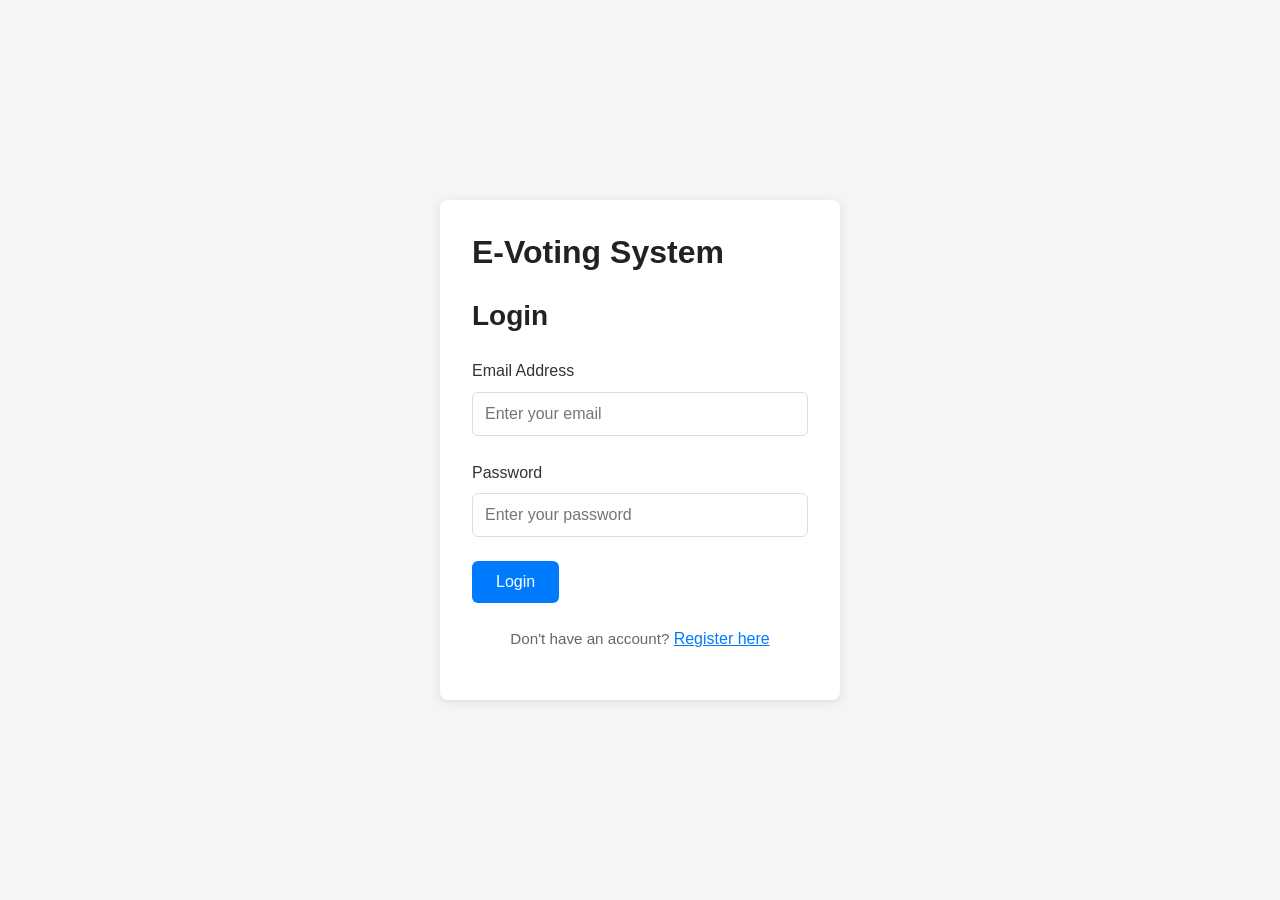
<file: index.html>
<!DOCTYPE html>
<html lang="en">
<head>
    <meta charset="UTF-8">
    <meta name="viewport" content="width=device-width, initial-scale=1.0">
    <title>E-Voting System - Login & Sign Up</title>
    <link rel="stylesheet" href="css/styles.css">
</head>
<body>
    <main class="auth-container">
        <div class="auth-wrapper">
            <div id="auth-error" class="alert alert-error hidden" role="alert"></div>
            <!-- Login Section -->
            <section id="login-section" class="auth-section active">
                <h1>E-Voting System</h1>
                <h2>Login</h2>
                <form id="login-form" class="auth-form">
                    <div class="form-group">
                        <label for="login-email">Email Address</label>
                        <input 
                            type="email" 
                            id="login-email" 
                            name="email" 
                            placeholder="Enter your email"
                            required
                        >
                    </div>
                    <div class="form-group">
                        <label for="login-password">Password</label>
                        <input 
                            type="password" 
                            id="login-password" 
                            name="password" 
                            placeholder="Enter your password"
                            required
                        >
                    </div>
                    <button type="submit" class="btn btn-primary">Login</button>
                </form>
                <p class="auth-toggle">
                    Don't have an account? 
                    <button type="button" class="toggle-btn" id="toggle-register">Register here</button>
                </p>
            </section>

            <!-- Register Section -->
            <section id="register-section" class="auth-section">
                <h1>E-Voting System</h1>
                <h2>Create Account</h2>
                <form id="register-form" class="auth-form">
                    <div class="form-group">
                        <label for="register-name">Full Name</label>
                        <input
                            type="text"
                            id="register-name"
                            name="name"
                            placeholder="Enter your full name"
                            required
                        >
                    </div>
                    <div class="form-group">
                        <label for="register-email">Email Address</label>
                        <input
                            type="email"
                            id="register-email"
                            name="email"
                            placeholder="Enter your email"
                            required
                        >
                    </div>
                    <div class="form-group">
                        <label for="register-password">Password</label>
                        <input
                            type="password"
                            id="register-password"
                            name="password"
                            placeholder="Enter a strong password"
                            required
                        >
                    </div>
                    <button type="submit" class="btn btn-primary">Register</button>
                </form>
                <p class="auth-toggle">
                    Already have an account? 
                    <button type="button" class="toggle-btn" id="toggle-login">Login here</button>
                </p>
            </section>
        </div>
    </main>

    <script src="js/auth.js"></script>
</body>
</html>
</file>
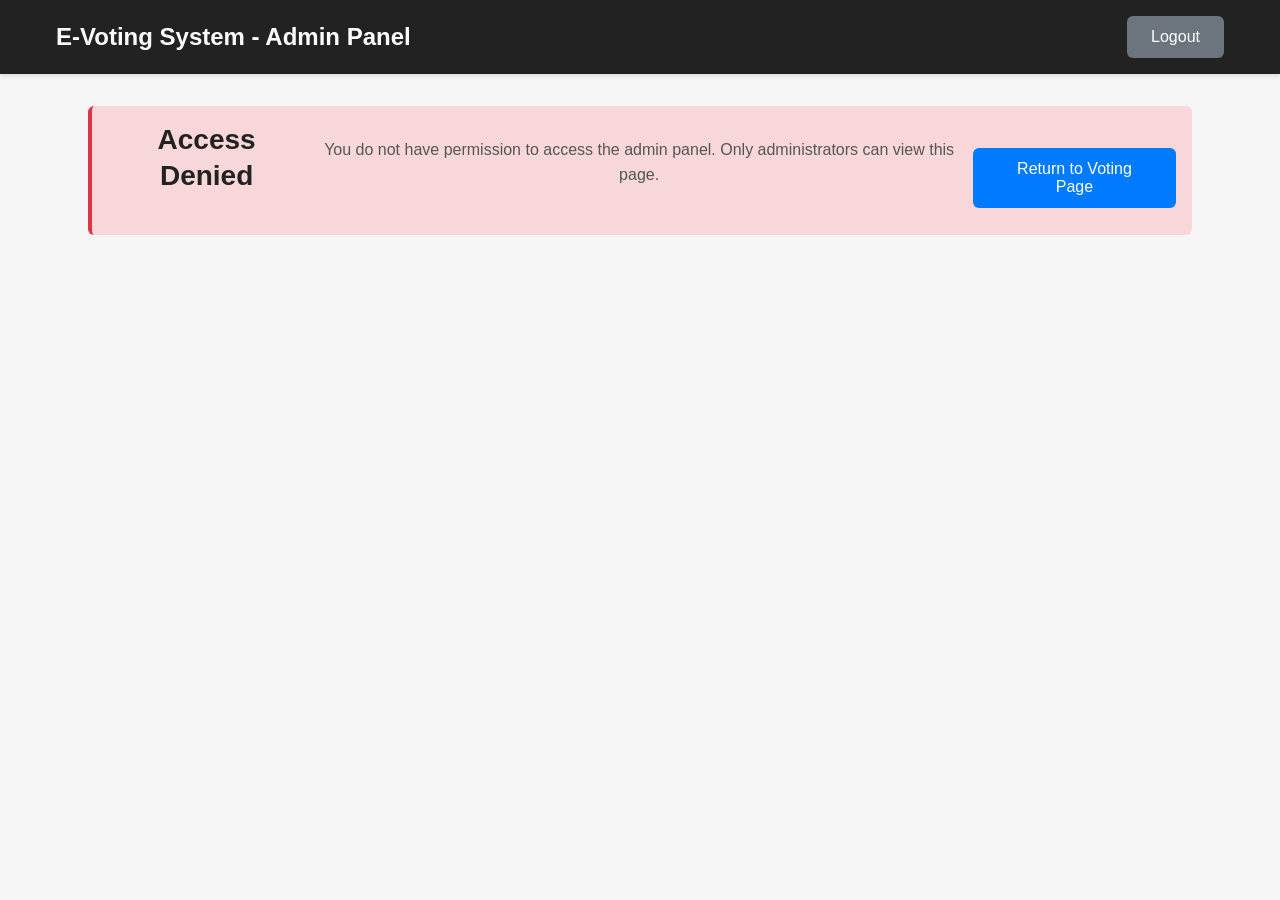
<file: admin.html>
<!DOCTYPE html>
<html lang="en">
<head>
    <meta charset="UTF-8">
    <meta name="viewport" content="width=device-width, initial-scale=1.0">
    <title>E-Voting System - Admin Results</title>
    <link rel="stylesheet" href="css/styles.css">
</head>
<body>
    <header class="navbar">
        <nav class="nav-container">
            <h1 class="nav-brand">E-Voting System - Admin Panel</h1>
            <ul class="nav-menu">
                <li><span id="admin-name" class="user-info"></span></li>
                <li><button id="admin-logout-btn" class="btn btn-secondary">Logout</button></li>
            </ul>
        </nav>
    </header>

    <main class="admin-container">
        <div id="access-denied" class="alert alert-error hidden" role="alert" style="margin: 2rem; text-align: center;">
            <h2>Access Denied</h2>
            <p>You do not have permission to access the admin panel. Only administrators can view this page.</p>
            <button onclick="window.location.href='vote.html'" class="btn btn-primary" style="margin-top: 1rem;">Return to Voting Page</button>
        </div>
        <div id="admin-content" class="admin-wrapper">
            <!-- Alert messages -->
            <div id="admin-alert" class="admin-alert hidden" role="alert">
                <span id="admin-alert-text"></span>
                <button class="alert-close" onclick="closeAlert()">×</button>
            </div>

            <!-- Loading spinner -->
            <div id="loading-spinner" class="loading-spinner hidden">
                <div class="spinner"></div>
                <p>Loading results...</p>
            </div>

            <section class="results-header">
                <h2>Election Results Dashboard</h2>
                <div class="results-stats">
                    <div class="stat-card">
                        <h4>Total Votes</h4>
                        <p id="total-votes" class="stat-number">0</p>
                    </div>
                    <div class="stat-card">
                        <h4>Voting Status</h4>
                        <p id="voting-status" class="stat-text">Active</p>
                    </div>
                </div>
            </section>

            <section class="results-section">
                <div class="results-header-actions">
                    <h3>Candidate Results</h3>
                    <button id="refresh-results-btn" class="btn btn-primary btn-sm">🔄 Auto-Refresh</button>
                </div>
                <div class="table-responsive">
                    <table class="results-table">
                        <thead>
                            <tr>
                                <th>Candidate Name</th>
                                <th>Party</th>
                                <th>Vote Count</th>
                                <th>Percentage</th>
                            </tr>
                        </thead>
                        <tbody id="results-table-body">
                            <!-- Results will be loaded here by JavaScript -->
                        </tbody>
                    </table>
                </div>
                <div id="results-container" class="results-container hidden">
                    <!-- Fallback card display if needed -->
                </div>
            </section>

            <section class="results-chart">
                <h3>Vote Distribution</h3>
                <canvas id="results-chart" width="400" height="200"></canvas>
            </section>

            <section class="admin-actions">
                <button id="export-results-btn" class="btn btn-secondary">📥 Export Results</button>
                <button id="start-voting-btn" class="btn btn-success">▶️ Start Voting</button>
                <button id="end-voting-btn" class="btn btn-danger">⏹️ End Voting</button>
            </section>
        </div>
        </div>
    </main>

    <script src="js/admin.js"></script>
</body>
</html>
</file>
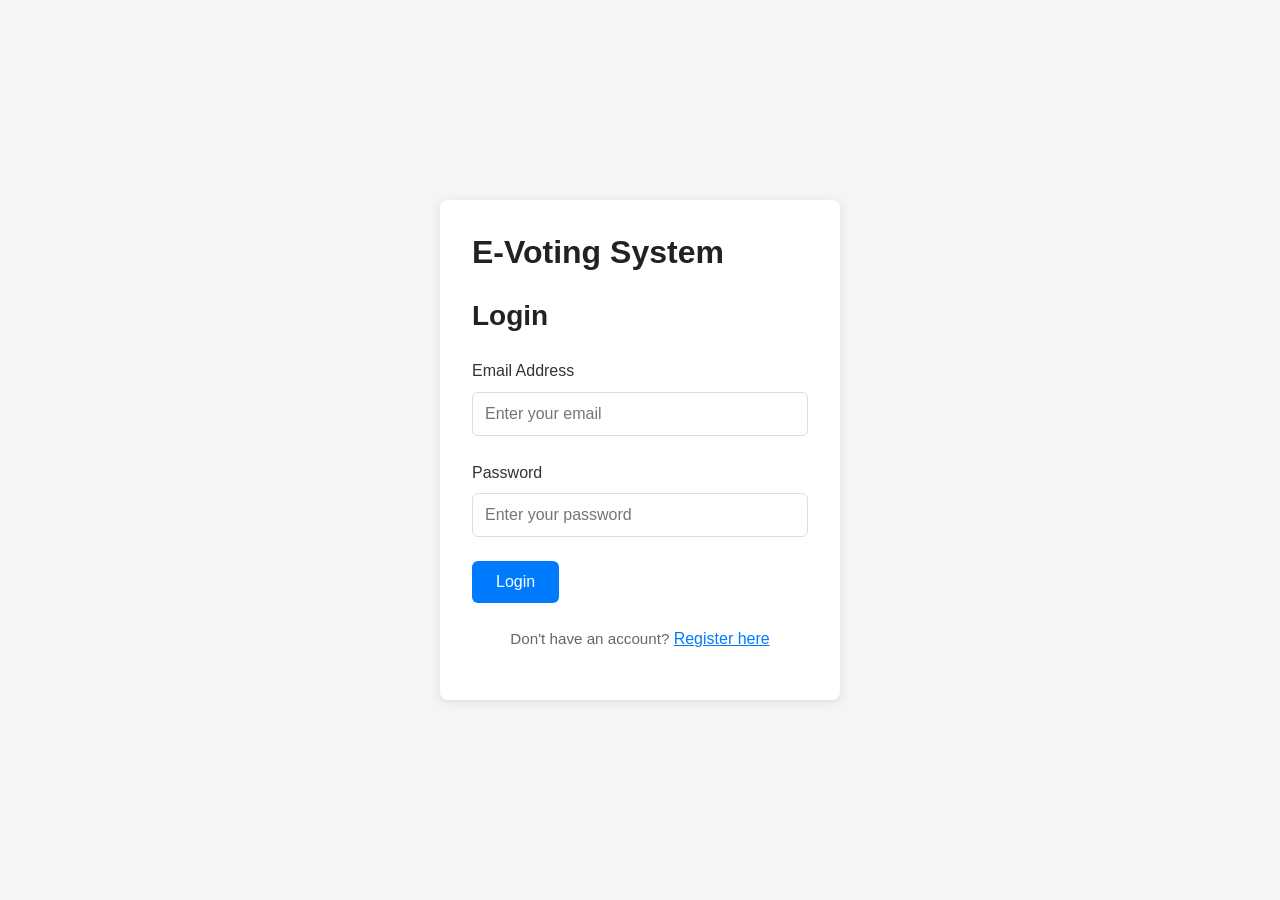
<file: vote.html>
<!DOCTYPE html>
<html lang="en">
<head>
    <meta charset="UTF-8">
    <meta name="viewport" content="width=device-width, initial-scale=1.0">
    <title>E-Voting System - Vote</title>
    <link rel="stylesheet" href="css/styles.css">
</head>
<body>
    <header class="navbar">
        <nav class="nav-container">
            <h1 class="nav-brand">E-Voting System</h1>
            <ul class="nav-menu">
                <li><span id="user-name" class="user-info"></span></li>
                <li><button id="logout-btn" class="btn btn-secondary">Logout</button></li>
            </ul>
        </nav>
    </header>

    <main class="voting-container">
        <div class="voting-wrapper">
            <section class="voting-instructions">
                <h2>Welcome to the Voting Dashboard</h2>
                <p>Please select your preferred candidate from the list below. You can only vote once.</p>
            </section>

            <section class="voting-status">
                <div class="status-card">
                    <p>You have <span id="votes-remaining">1</span> vote(s) remaining</p>
                    <p id="voted-status" class="hidden">You have already voted.</p>
                </div>
            </section>

            <section id="candidates-section" class="candidates-section">
                <h3>Choose Your Candidate</h3>
                <p class="candidates-intro">Review the candidates below and select the one you wish to vote for.</p>
                <div id="candidates-list" class="candidates-grid">
                    <!-- Candidates will be loaded here by JavaScript -->
                </div>
            </section>

            <section class="voting-actions">
                <button id="submit-vote-btn" class="btn btn-primary" disabled>Submit Vote</button>
                <button id="cancel-vote-btn" class="btn btn-secondary">Cancel</button>
            </section>

            <div id="vote-confirmation" class="modal hidden">
                <div class="modal-content">
                    <h3>Confirm Your Vote</h3>
                    <p>You have selected: <strong id="selected-candidate-name"></strong></p>
                    <p class="warning">This action cannot be undone. Are you sure?</p>
                    <div class="modal-actions">
                        <button id="confirm-vote-btn" class="btn btn-primary">Confirm Vote</button>
                        <button id="cancel-confirm-btn" class="btn btn-secondary">Cancel</button>
                    </div>
                </div>
            </div>

            <div id="success-message" class="alert alert-success hidden">
                <p>Your vote has been submitted successfully!</p>
            </div>
        </div>
    </main>

    <script src="js/vote.js"></script>
</body>
</html>
</file>
<file: css/styles.css>
/* ============================================
   Global Styles
   ============================================ */

* {
    margin: 0;
    padding: 0;
    box-sizing: border-box;
}

html {
    font-size: 16px;
}

body {
    font-family: 'Segoe UI', Tahoma, Geneva, Verdana, sans-serif;
    color: #333;
    background-color: #f5f5f5;
    line-height: 1.6;
}

/* ============================================
   Typography
   ============================================ */

h1, h2, h3, h4, h5, h6 {
    font-weight: 600;
    margin-bottom: 1rem;
    color: #222;
    line-height: 1.3;
}

h1 {
    font-size: 2rem;
    margin-bottom: 1.5rem;
}

h2 {
    font-size: 1.75rem;
    margin-bottom: 1.5rem;
}

h3 {
    font-size: 1.5rem;
    margin-bottom: 1rem;
}

h4 {
    font-size: 1.25rem;
    margin-bottom: 0.75rem;
}

p {
    margin-bottom: 1rem;
    color: #555;
    line-height: 1.6;
}

/* ============================================
   Buttons
   ============================================ */

.btn {
    padding: 0.75rem 1.5rem;
    border: none;
    border-radius: 0.375rem;
    font-size: 1rem;
    font-weight: 500;
    cursor: pointer;
    transition: all 0.3s ease;
    text-decoration: none;
    display: inline-block;
    position: relative;
}

.btn:disabled {
    opacity: 0.6;
    cursor: not-allowed;
    pointer-events: none;
}

.btn.loading {
    opacity: 0.8;
    pointer-events: none;
}

.btn.loading::after {
    content: '';
    display: inline-block;
    width: 14px;
    height: 14px;
    margin-left: 0.5rem;
    border: 2px solid rgba(255, 255, 255, 0.3);
    border-radius: 50%;
    border-top-color: white;
    animation: spin 0.6s linear infinite;
    vertical-align: middle;
}

.btn-primary {
    background-color: #007bff;
    color: white;
}

.btn-primary:hover {
    background-color: #0056b3;
}

.btn-secondary {
    background-color: #6c757d;
    color: white;
}

.btn-secondary:hover {
    background-color: #545b62;
}

.btn-success {
    background-color: #28a745;
    color: white;
}

.btn-success:hover {
    background-color: #1e7e34;
}

.btn-danger {
    background-color: #dc3545;
    color: white;
}

.btn-danger:hover {
    background-color: #a02622;
}

.btn:disabled {
    opacity: 0.5;
    cursor: not-allowed;
}

.toggle-btn {
    background: none;
    border: none;
    color: #007bff;
    cursor: pointer;
    text-decoration: underline;
    font-size: 1rem;
    padding: 0;
}

.toggle-btn:hover {
    color: #0056b3;
}

/* ============================================
   Forms
   ============================================ */

.form-group {
    margin-bottom: 1.5rem;
}

label {
    display: block;
    margin-bottom: 0.5rem;
    font-weight: 500;
    color: #333;
}

input[type="text"],
input[type="email"],
input[type="password"],
input[type="date"],
textarea,
select {
    width: 100%;
    padding: 0.75rem;
    border: 1px solid #ddd;
    border-radius: 0.375rem;
    font-size: 1rem;
    font-family: inherit;
    transition: border-color 0.3s ease;
}

input[type="text"]:focus,
input[type="email"]:focus,
input[type="password"]:focus,
input[type="date"]:focus,
textarea:focus,
select:focus {
    outline: none;
    border-color: #007bff;
    box-shadow: 0 0 0 3px rgba(0, 123, 255, 0.1);
}

/* ============================================
   Alerts
   ============================================ */

.alert {
    padding: 1rem;
    border-radius: 0.375rem;
    margin-bottom: 1rem;
    border-left: 4px solid;
    display: flex;
    align-items: center;
    justify-content: space-between;
    animation: slideInDown 0.3s ease;
    font-weight: 500;
}

.alert.hidden {
    display: none !important;
}

.alert-success {
    background-color: #d4edda;
    border-color: #28a745;
    color: #155724;
}

.alert-error {
    background-color: #f8d7da;
    border-color: #dc3545;
    color: #721c24;
}

.alert-warning {
    background-color: #fff3cd;
    border-color: #ffc107;
    color: #856404;
}

.alert-info {
    background-color: #d1ecf1;
    border-color: #17a2b8;
    color: #0c5460;
}

.alert-close {
    background: none;
    border: none;
    font-size: 1.5rem;
    cursor: pointer;
    color: inherit;
    padding: 0;
    margin-left: 1rem;
    opacity: 0.8;
    transition: opacity 0.2s ease;
}

.alert-close:hover {
    opacity: 1;
}

.admin-alert {
    position: fixed;
    top: 80px;
    right: 20px;
    max-width: 400px;
    z-index: 1001;
    animation: slideInRight 0.3s ease;
    box-shadow: 0 4px 12px rgba(0, 0, 0, 0.15);
}

/* Loading Spinner */
.loading-spinner {
    display: flex;
    flex-direction: column;
    align-items: center;
    justify-content: center;
    padding: 3rem;
    text-align: center;
    animation: fadeIn 0.3s ease;
}

.loading-spinner.hidden {
    display: none;
}

.spinner {
    border: 4px solid #f3f3f3;
    border-top: 4px solid #007bff;
    border-radius: 50%;
    width: 40px;
    height: 40px;
    animation: spin 1s linear infinite;
    margin-bottom: 1rem;
}

@keyframes spin {
    0% { transform: rotate(0deg); }
    100% { transform: rotate(360deg); }
}

@keyframes slideInDown {
    from {
        transform: translateY(-100%);
        opacity: 0;
    }
    to {
        transform: translateY(0);
        opacity: 1;
    }
}

@keyframes slideInRight {
    from {
        transform: translateX(400px);
        opacity: 0;
    }
    to {
        transform: translateX(0);
        opacity: 1;
    }
}

@keyframes fadeIn {
    from {
        opacity: 0;
    }
    to {
        opacity: 1;
    }
}

.hidden {
    display: none !important;
}

/* ============================================
   Navbar
   ============================================ */

.navbar {
    background-color: #222;
    color: white;
    padding: 1rem 0;
    box-shadow: 0 2px 4px rgba(0, 0, 0, 0.1);
}

.nav-container {
    max-width: 1200px;
    margin: 0 auto;
    padding: 0 1rem;
    display: flex;
    justify-content: space-between;
    align-items: center;
}

.nav-brand {
    color: white;
    margin: 0;
    font-size: 1.5rem;
}

.nav-menu {
    list-style: none;
    display: flex;
    align-items: center;
    gap: 2rem;
}

.user-info {
    color: #ddd;
    font-size: 0.95rem;
}

/* ============================================
   Authentication Pages
   ============================================ */

.auth-container {
    display: flex;
    justify-content: center;
    align-items: center;
    min-height: 100vh;
    padding: 2rem 1rem;
}

.auth-wrapper {
    background-color: white;
    border-radius: 0.5rem;
    box-shadow: 0 2px 10px rgba(0, 0, 0, 0.1);
    width: 100%;
    max-width: 400px;
    padding: 2rem;
}

.auth-section {
    display: none;
}

.auth-section.active {
    display: block;
}

.auth-form {
    margin-top: 1.5rem;
}

.auth-toggle {
    text-align: center;
    margin-top: 1.5rem;
    color: #666;
    font-size: 0.95rem;
}

/* ============================================
   Voting Page
   ============================================ */

.voting-container {
    max-width: 1000px;
    margin: 2rem auto;
    padding: 0 1rem;
}

.voting-wrapper {
    background-color: white;
    border-radius: 0.5rem;
    box-shadow: 0 2px 10px rgba(0, 0, 0, 0.1);
    padding: 2rem;
}

.voting-instructions {
    margin-bottom: 2rem;
    padding: 1rem;
    background-color: #f8f9fa;
    border-left: 4px solid #007bff;
    border-radius: 0.375rem;
}

.voting-instructions p {
    margin-bottom: 0;
}

.voting-status {
    margin-bottom: 2rem;
}

.status-card {
    background-color: #e7f3ff;
    border: 1px solid #b3d9ff;
    border-radius: 0.375rem;
    padding: 1rem;
    text-align: center;
}

.status-card p {
    margin-bottom: 0.5rem;
}

.candidates-section {
    margin-bottom: 2rem;
}

.candidates-section h3 {
    margin-top: 0;
}

.candidates-intro {
    color: #666;
    margin-bottom: 1.5rem;
}

.candidates-grid {
    display: grid;
    grid-template-columns: repeat(auto-fill, minmax(280px, 1fr));
    gap: 1.5rem;
    margin-top: 1rem;
}

.candidate-card {
    background: linear-gradient(135deg, #f8f9fa 0%, #ffffff 100%);
    border: 2px solid #e0e0e0;
    border-radius: 0.5rem;
    padding: 1.75rem;
    cursor: pointer;
    transition: all 0.3s ease;
    text-align: center;
    box-shadow: 0 2px 8px rgba(0, 0, 0, 0.08);
    display: flex;
    flex-direction: column;
    justify-content: space-between;
    min-height: 280px;
}

.candidate-card:hover {
    border-color: #007bff;
    box-shadow: 0 6px 16px rgba(0, 123, 255, 0.2);
    transform: translateY(-4px);
}

.candidate-card.selected {
    background: linear-gradient(135deg, #e7f3ff 0%, #f0f8ff 100%);
    border-color: #0056b3;
    box-shadow: 0 6px 16px rgba(0, 123, 255, 0.3);
}

.candidate-card-content {
    display: flex;
    flex-direction: column;
    gap: 1rem;
    align-items: center;
}

.candidate-name {
    font-size: 1.3rem;
    font-weight: 700;
    color: #222;
    margin: 0;
    word-break: break-word;
}

.candidate-party {
    color: #666;
    font-size: 0.95rem;
    font-weight: 500;
    margin: 0;
    text-transform: capitalize;
}

.candidate-vote-btn {
    margin-top: 0.5rem;
    min-width: 120px;
    font-weight: 600;
    padding: 0.65rem 1.25rem;
    border-radius: 0.375rem;
    transition: all 0.2s ease;
}

.candidate-vote-btn:active:not(:disabled) {
    transform: scale(0.98);
}

.candidate-vote-btn:disabled {
    opacity: 0.6;
    cursor: not-allowed;
}

.voting-actions {
    display: flex;
    gap: 1rem;
    margin-top: 2rem;
    justify-content: center;
}

.voting-actions .btn {
    min-width: 150px;
}

/* ============================================
   Modal
   ============================================ */

.modal {
    position: fixed;
    top: 0;
    left: 0;
    width: 100%;
    height: 100%;
    background-color: rgba(0, 0, 0, 0.5);
    display: flex;
    justify-content: center;
    align-items: center;
    z-index: 1000;
}

.modal.hidden {
    display: none;
}

.modal-content {
    background-color: white;
    border-radius: 0.5rem;
    padding: 2rem;
    max-width: 400px;
    box-shadow: 0 4px 20px rgba(0, 0, 0, 0.2);
}

.modal-content h3 {
    margin-bottom: 1rem;
}

.warning {
    color: #dc3545;
    font-weight: 500;
    margin-bottom: 1.5rem;
}

.modal-actions {
    display: flex;
    gap: 1rem;
    justify-content: flex-end;
}

/* ============================================
   Admin Page
   ============================================ */

.admin-container {
    max-width: 1200px;
    margin: 2rem auto;
    padding: 0 1rem;
}

.admin-wrapper {
    background-color: white;
    border-radius: 0.5rem;
    box-shadow: 0 2px 10px rgba(0, 0, 0, 0.1);
    padding: 2rem;
}

.results-header {
    margin-bottom: 2rem;
    border-bottom: 2px solid #eee;
    padding-bottom: 1.5rem;
}

.results-stats {
    display: grid;
    grid-template-columns: repeat(auto-fit, minmax(200px, 1fr));
    gap: 1.5rem;
    margin-top: 1.5rem;
}

.stat-card {
    background-color: #f8f9fa;
    border: 1px solid #ddd;
    border-radius: 0.375rem;
    padding: 1.5rem;
    text-align: center;
}

.stat-card h4 {
    margin-bottom: 1rem;
    color: #666;
}

.stat-number {
    font-size: 2rem;
    font-weight: bold;
    color: #007bff;
    margin: 0;
}

.stat-text {
    font-size: 1.25rem;
    color: #28a745;
    margin: 0;
}

.results-section {
    margin-bottom: 2rem;
}

.results-header-actions {
    display: flex;
    justify-content: space-between;
    align-items: center;
    margin-bottom: 1.5rem;
}

.results-header-actions h3 {
    margin: 0;
}

.btn-sm {
    padding: 0.5rem 1rem;
    font-size: 0.9rem;
}

.table-responsive {
    overflow-x: auto;
    margin-bottom: 1rem;
}

.results-table {
    width: 100%;
    border-collapse: collapse;
    background-color: white;
    border-radius: 0.375rem;
    overflow: hidden;
    box-shadow: 0 1px 3px rgba(0, 0, 0, 0.1);
}

.results-table thead {
    background-color: #007bff;
    color: white;
}

.results-table th {
    padding: 1rem;
    text-align: left;
    font-weight: 600;
    font-size: 0.95rem;
    text-transform: uppercase;
    letter-spacing: 0.5px;
}

.results-table td {
    padding: 1rem;
    border-bottom: 1px solid #eee;
    color: #333;
}

.results-table tbody tr:hover {
    background-color: #f8f9fa;
    transition: background-color 0.2s ease;
}

.results-table tbody tr:last-child td {
    border-bottom: none;
}

.results-container {
    display: grid;
    grid-template-columns: repeat(auto-fill, minmax(300px, 1fr));
    gap: 1.5rem;
    margin-top: 1rem;
}

.result-card {
    background-color: #f8f9fa;
    border: 1px solid #ddd;
    border-radius: 0.375rem;
    padding: 1.5rem;
}

.result-card-header {
    display: flex;
    justify-content: space-between;
    align-items: center;
    margin-bottom: 1rem;
    border-bottom: 1px solid #ddd;
    padding-bottom: 1rem;
}

.result-card-name {
    font-weight: 600;
    color: #222;
}

.result-card-party {
    color: #666;
    font-size: 0.9rem;
}

.result-card-votes {
    margin-bottom: 1rem;
}

.result-card-votes p {
    margin: 0.5rem 0;
    color: #555;
}

.vote-count {
    font-size: 1.5rem;
    font-weight: bold;
    color: #007bff;
}

.progress-bar {
    width: 100%;
    height: 24px;
    background-color: #e9ecef;
    border-radius: 0.375rem;
    overflow: hidden;
    margin-top: 0.5rem;
}

.progress-fill {
    height: 100%;
    background-color: #007bff;
    display: flex;
    align-items: center;
    justify-content: center;
    color: white;
    font-size: 0.75rem;
    font-weight: 600;
    transition: width 0.3s ease;
}

.results-chart {
    margin: 2rem 0;
    padding: 2rem;
    background-color: #f8f9fa;
    border-radius: 0.375rem;
    display: none;
}

canvas {
    max-width: 100%;
    height: auto;
}

.admin-actions {
    display: flex;
    gap: 1rem;
    flex-wrap: wrap;
    margin-top: 2rem;
    justify-content: center;
}

.admin-actions .btn {
    min-width: 150px;
}

/* ============================================
   Responsive Design
   ============================================ */

@media (max-width: 768px) {
    html {
        font-size: 14px;
    }

    h1 {
        font-size: 1.5rem;
    }

    h2 {
        font-size: 1.25rem;
    }

    h3 {
        font-size: 1.1rem;
    }

    .candidates-grid {
        grid-template-columns: 1fr;
    }

    .results-container {
        grid-template-columns: 1fr;
    }

    .voting-actions {
        flex-direction: column;
    }

    .voting-actions .btn {
        width: 100%;
    }

    .admin-actions {
        flex-direction: column;
    }

    .admin-actions .btn {
        width: 100%;
    }

    .nav-menu {
        gap: 1rem;
        flex-direction: column;
    }

    .nav-container {
        flex-direction: column;
        gap: 1rem;
    }

    .modal-content {
        margin: 1rem;
    }

    .results-stats {
        grid-template-columns: 1fr;
    }

    .results-header-actions {
        flex-direction: column;
        gap: 1rem;
    }

    .results-header-actions h3 {
        margin: 0;
    }

    .table-responsive {
        font-size: 0.9rem;
    }

    .results-table th,
    .results-table td {
        padding: 0.75rem 0.5rem;
    }

    .admin-alert {
        right: 10px;
        left: 10px;
        max-width: none;
        top: 70px;
    }
}

@media (max-width: 480px) {
    .auth-wrapper {
        padding: 1.5rem 1rem;
    }

    .voting-wrapper {
        padding: 1.5rem 1rem;
    }

    .admin-wrapper {
        padding: 1.5rem 1rem;
    }

    .btn {
        padding: 0.6rem 1rem;
        font-size: 0.9rem;
    }

    .nav-brand {
        font-size: 1.2rem;
    }

    .user-info {
        font-size: 0.8rem;
    }

    .results-table th,
    .results-table td {
        padding: 0.5rem 0.25rem;
        font-size: 0.85rem;
    }

    .stat-number {
        font-size: 1.5rem;
    }

    .results-header {
        padding-bottom: 1rem;
</file>
